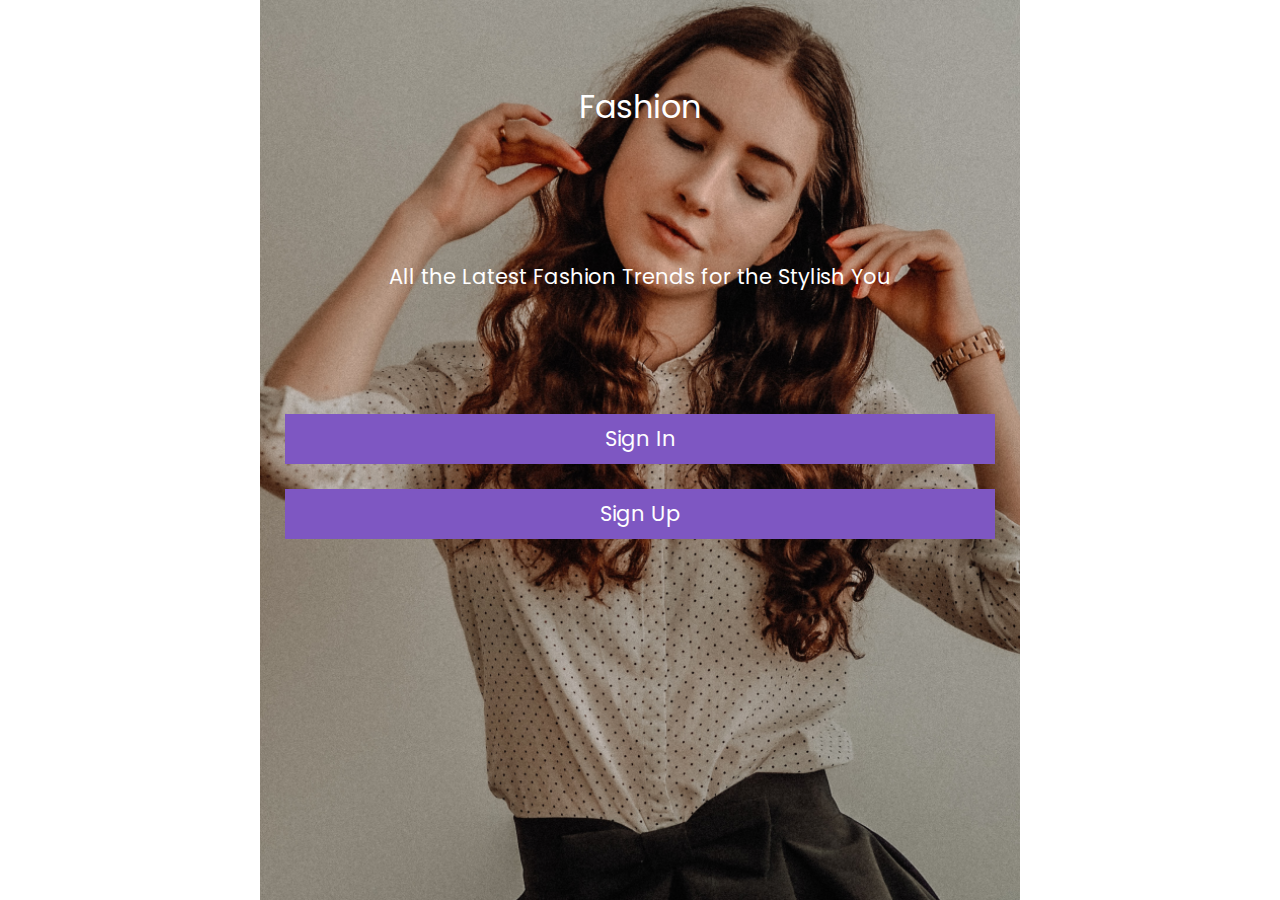
<file: index2.html>
<!DOCTYPE html>
<html lang="en">

<head>
    <meta charset="UTF-8">
    <meta name="viewport" content="width=device-width, initial-scale=1.0">
    <title>Fasion App</title>

    <link rel="stylesheet" href="css/style.css">

    <link rel="stylesheet" href="https://cdnjs.cloudflare.com/ajax/libs/font-awesome/5.9.0/css/all.min.css" />

</head>

<body>
    <div class="welcome">
        <div class="container">
            <h1 class="text-center">Fashion</h1>
            <p class="text-center">All the Latest Fashion Trends for the Stylish You </p>
            <div class="sign_links">
                <a href="signIn.html" class="btn">Sign In</a>
                <a href="signUp.html" class="btn">Sign Up</a>
            </div>
        </div>
    </div>
    

</body>

</html>
</file>
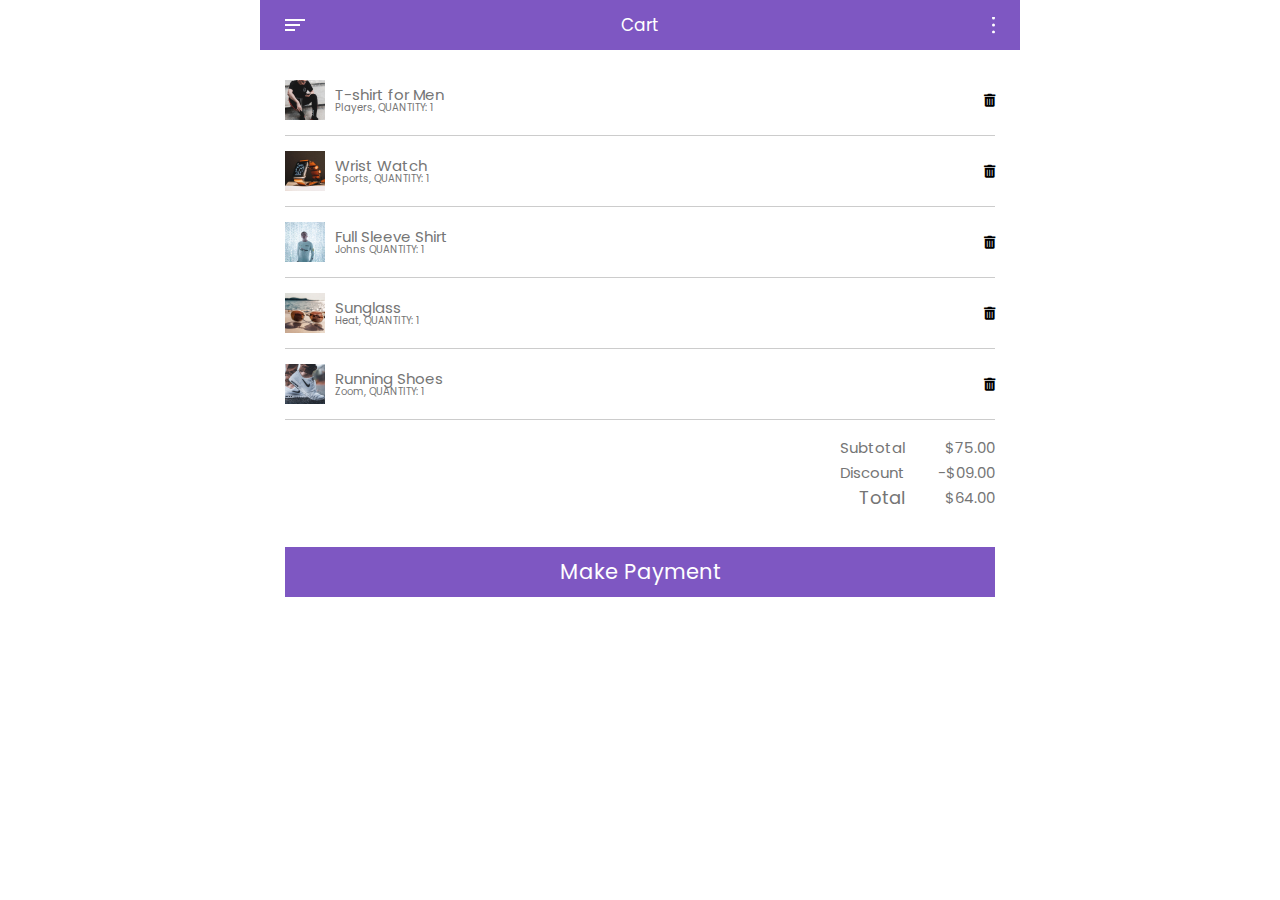
<file: ShoppingCart.html>
<!DOCTYPE html>
<html lang="en">
<head>
    <meta charset="UTF-8">
    <meta name="viewport" content="width=device-width, initial-scale=1.0">
    <title>Document</title>

    <link rel="stylesheet" href="https://cdnjs.cloudflare.com/ajax/libs/font-awesome/5.9.0/css/all.min.css" />


    <link rel="stylesheet" href="css/style.css">
</head>
<body>
    <div class="shopping_cart">
        <header>
            <img src="images/menu_Icon_left.svg" alt="menu_Icon_left" class="menu_Icon_left">
            <h2>Cart</h2>
            <img src="images/menu_Icon_right.svg" alt="menu_Icon_right" class="menu_Icon_right">
        </header>
        <main>
            <ul class="cart_list">
                <li>
                    <img src="images/cart_thumb_01.jpg" alt="T-shirt for Men">
                    <div class="cart_list_info">
                        <h3>T-shirt for Men</h3>
                        <p>Players, QUANTITY: 1</p>
                    </div>
                    <span class="del_icon">
                        <i class="fas fa-trash-alt"></i>
                    </span>
                </li>
                <li>
                    <img src="images/cart_thumb_02.jpg" alt="Wrist Watch">
                    <div class="cart_list_info">
                        <h3>Wrist Watch</h3>
                        <p>Sports, QUANTITY: 1</p>
                    </div>
                    <span class="del_icon">
                        <i class="fas fa-trash-alt"></i>
                    </span>
                </li>
                <li>
                    <img src="images/cart_thumb_03.jpg" alt="Full Sleeve Shirt">
                    <div class="cart_list_info">
                        <h3>Full Sleeve Shirt</h3>
                        <p>Johns QUANTITY: 1</p>
                    </div>
                    <span class="del_icon">
                        <i class="fas fa-trash-alt"></i>
                    </span>
                </li>
                <li>
                    <img src="images/cart_thumb_04.jpg" alt="Sunglass">
                    <div class="cart_list_info">
                        <h3>Sunglass</h3>
                        <p>Heat, QUANTITY: 1</p>
                    </div>
                    <span class="del_icon">
                        <i class="fas fa-trash-alt"></i>
                    </span>
                </li>
                <li>
                    <img src="images/cart_thumb_05.jpg" alt="Running Shoes">
                    <div class="cart_list_info">
                        <h3>Running Shoes</h3>
                        <p>Zoom, QUANTITY: 1</p>
                    </div>
                    <span class="del_icon">
                        <i class="fas fa-trash-alt"></i>
                    </span>
                </li>
            </ul>
            <ul class="cart_price">
                <li>
                    <h5>Subtotal</h5>
                    <p>$75.00</p>
                </li>
                <li>
                    <h5>Discount</h5>
                    <p>-$09.00</p>
                </li>
                <li>
                    <h5>Total</h5>
                    <p>$64.00</p>
                </li>
            </ul>

            <p class="payment">
                <a href="#" class="btn">Make Payment</a>
            </p>
        </main>
    </div>
</body>
</html>
</file>
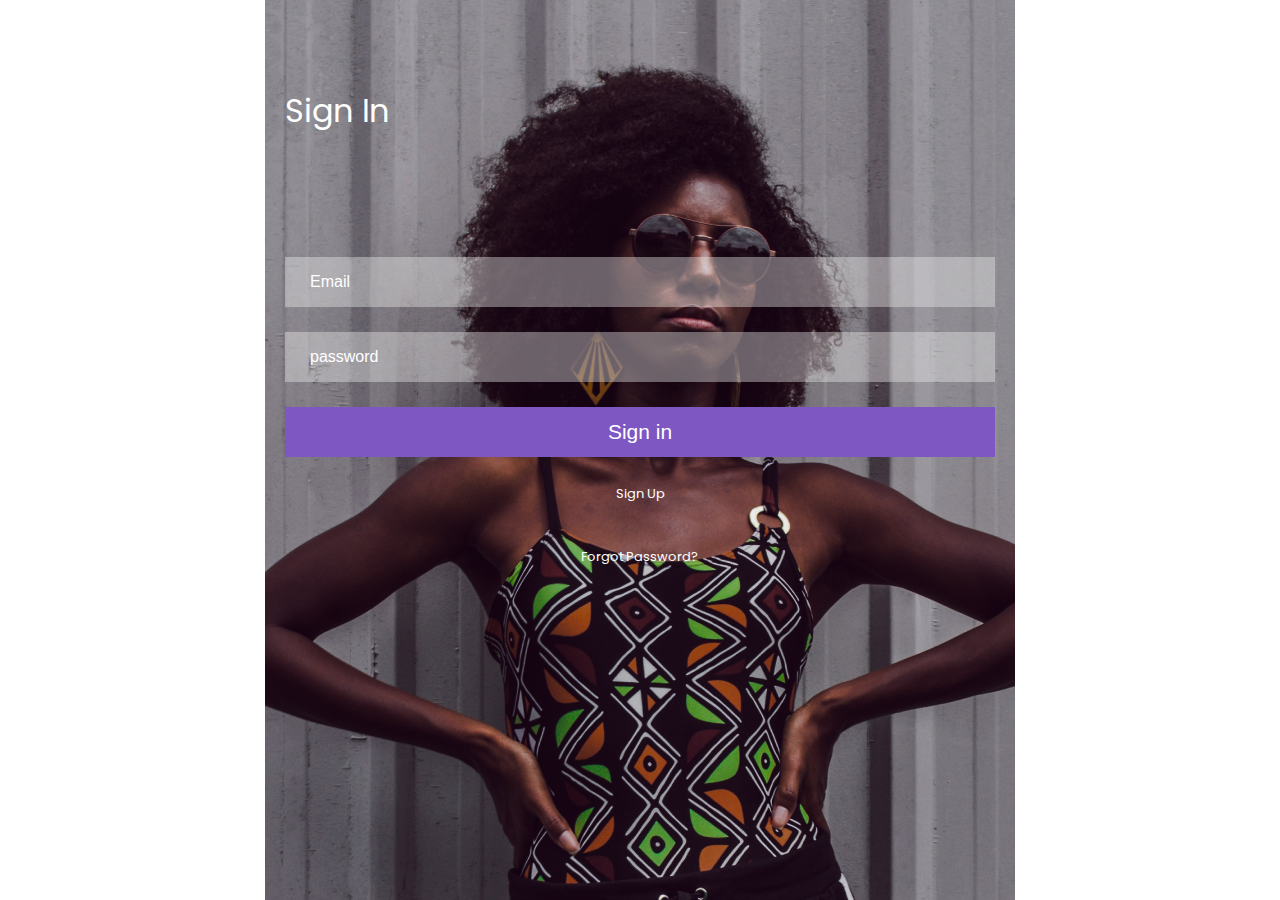
<file: signIn.html>
<!DOCTYPE html>
<html lang="en">
<head>
    <meta charset="UTF-8">
    <meta name="viewport" content="width=device-width, initial-scale=1.0">
    <title>Document</title>
    <link rel="stylesheet" href="css/style.css">
</head>
<body>
    <div class="sign_In">
        <div class="container">
            <h2 class="main-tt text-left">Sign In</h2>

            <form action="#">
                <p>
                   <label for="user_email">Email</label> 
                   <input type="email" id="user_email" placeholder="Email">
                </p>
                <p>
                    <label for="user_pw">Password</label>
                    <input type="password" id="user_pw" placeholder="password">
                </p>

                <p>
                    <input type="submit" value="Sign in" class="btn">
                </p>
            </form>

            <p class="signin_links">
                <a href="#">Sign Up</a>
                <a href="#">Forgot Password?</a>
            </p>
        </div>
    </div>
</body>
</html>
</file>
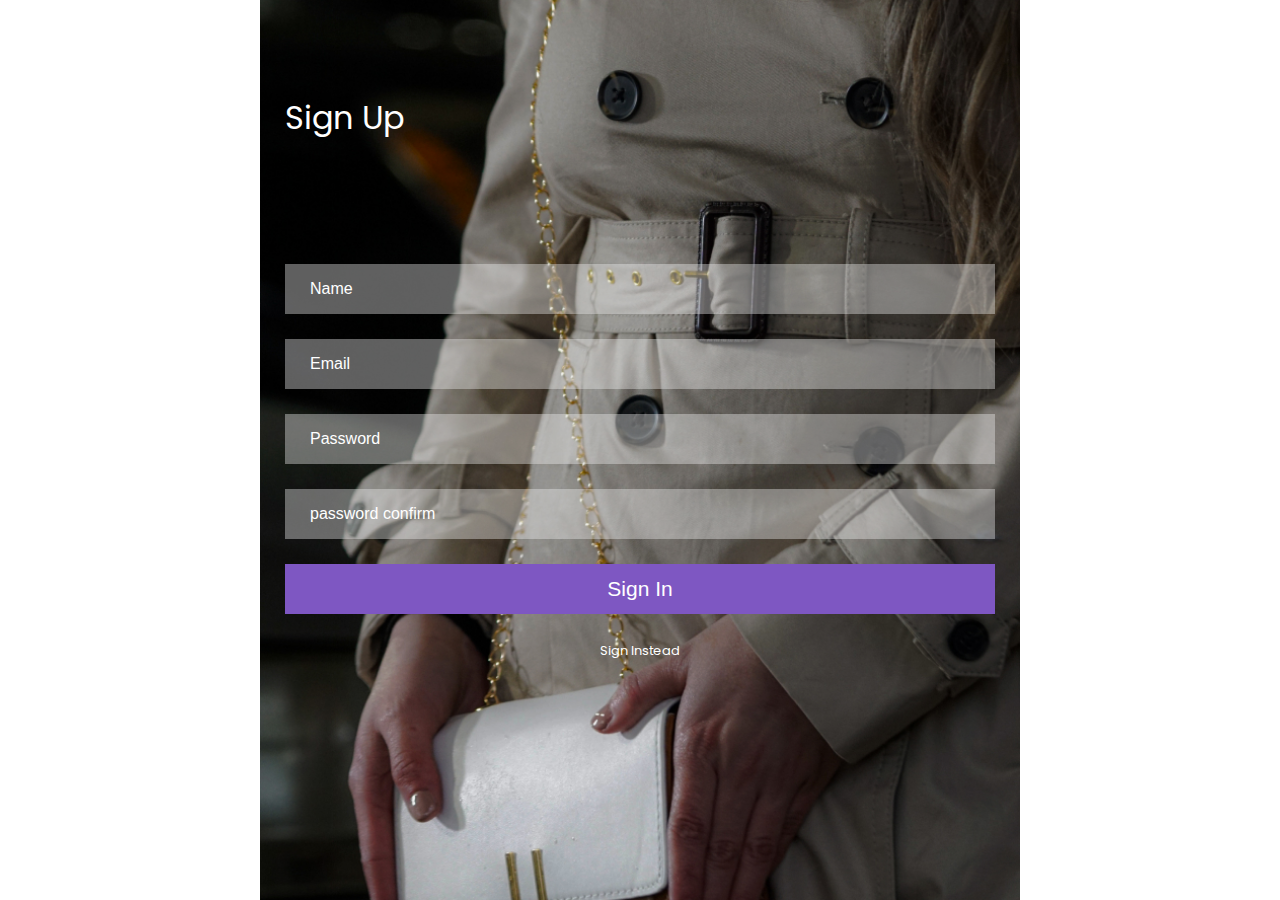
<file: signUp.html>
<!DOCTYPE html>
<html lang="en">
<head>
    <meta charset="UTF-8">
    <meta name="viewport" content="width=device-width, initial-scale=1.0">
    <link rel="stylesheet" href="css/style.css">
    <title>sign Up</title>
</head>
<body>
 <div class="sign_up">
    <div class="container">
        <h2 class="main-tt text-left">Sign Up</h2>

        <form action="#" method="POST">
            <p>
                <label for="user_name">Name</label>
                <input type="text" id="user_name" placeholder="Name" name="name">
            </p>
            <P>
                <label for="user_email">Email</label>
                <input type="email" id="user_email" placeholder="Email" name="email">
            </P>
            <p>
                <label for="user_pw">password</label>
                <input type="password" id="user_pw" placeholder="Password" name="pw">
            </p>
            <p>
                <label for="user_pwcf">password confirm</label>
                <input type="password" id="user_pwcf" placeholder="password confirm" name="pwcf">
            </p>
            <p>
                <input type="submit" value="Sign In" class="btn">
            </p>
        </form>
        <p class="signin_links">
            <a href="signIn.html">Sign Instead</a>
        </p>
    </div>
 </div>   
</body>
</html>
</file>
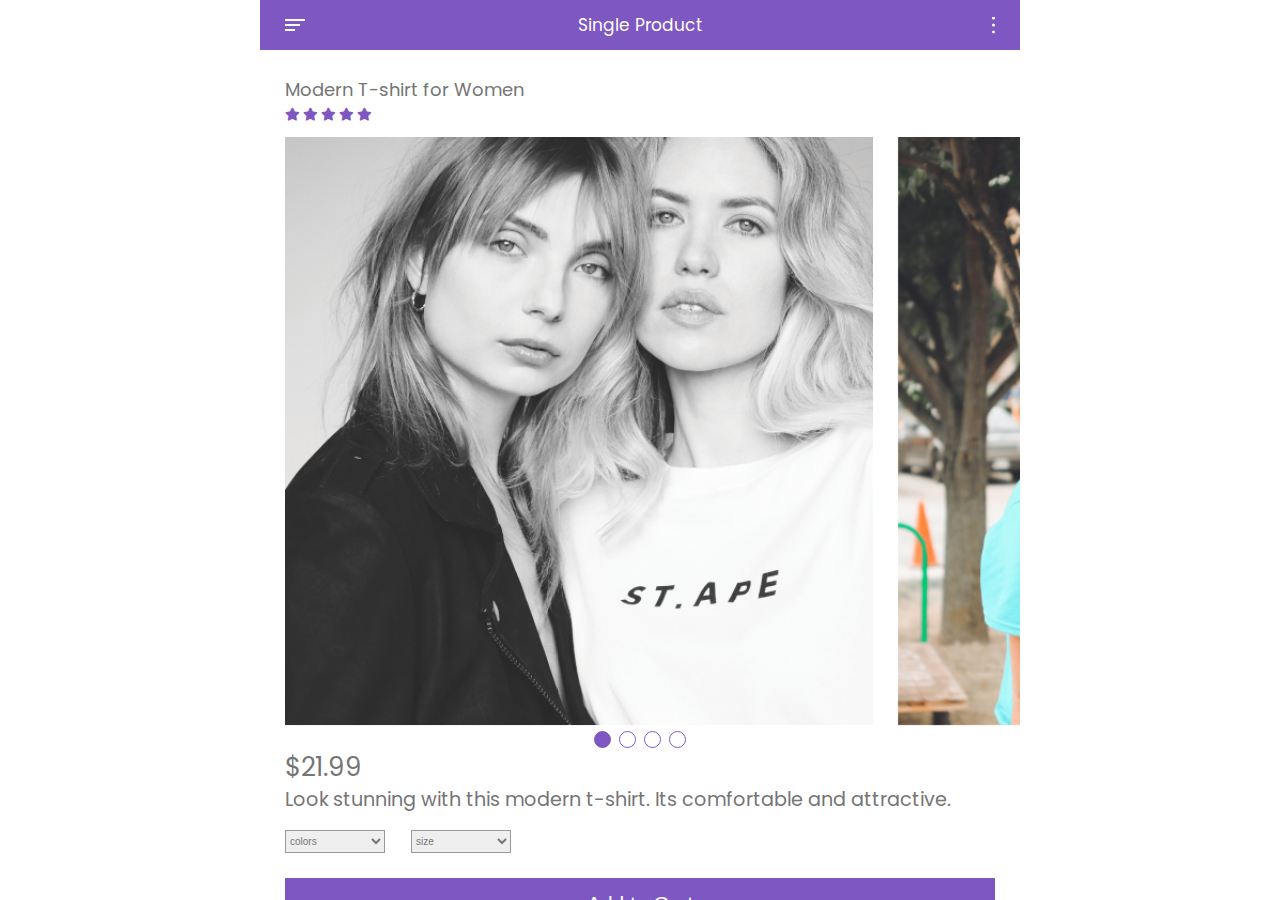
<file: Single_Product.html>
<!DOCTYPE html>
<html lang="en">

<head>
    <meta charset="UTF-8">
    <meta name="viewport" content="width=device-width, initial-scale=1.0">
    <title>Document</title>
    <link rel="stylesheet" href="https://cdn.jsdelivr.net/npm/swiper@11/swiper-bundle.min.css" />
    <link rel="stylesheet" href="css/style.css">

    <link rel="stylesheet" href="https://cdnjs.cloudflare.com/ajax/libs/font-awesome/5.9.0/css/all.min.css" />
</head>

<body>
    <div class="singleProduct">

        <header>
            <img src="images/menu_Icon_left.svg" alt="menu_Icon_left" class="menu_Icon_left">
            <h2>Single Product</h2>
            <img src="images/menu_Icon_right.svg" alt="menu_Icon_right" class="menu_Icon_right">
        </header>
        <main>
            <h2>Modern T-shirt for Women</h2>
            <div class="rate">
                <i class="fas fa-star"></i>
                <i class="fas fa-star"></i>
                <i class="fas fa-star"></i>
                <i class="fas fa-star"></i>
                <i class="fas fa-star"></i>
            </div>


            <div>
                <div class="single_product">
                    <div class="swiper-wrapper">
                        <div class="swiper-slide">
                            <img src="images/product_detail_01.jpg" alt="">
                        </div>
                        <div class="swiper-slide">
                            <img src="images/product_detail_02.jpg" alt="">
                        </div>
                        <div class="swiper-slide">
                            <img src="images/product_detail_01.jpg" alt="">
                        </div>
                        <div class="swiper-slide">
                            <img src="images/product_detail_02.jpg" alt="">
                        </div>
                    </div>

                    <div class="swiper-pagination"></div>

                </div>
            </div>

            <div class="details_info">
                <h3>$21.99</h3>
                <p>Look stunning with this modern t-shirt. Its comfortable and attractive.</p>
                <form action="#">
                    <label for="color">colors</label>
                    <select name="color" id="color">
                        <option value="">colors</option>
                        <option value="blue">blue</option>
                        <option value="red">red</option>
                        <option value="silver">silver</option>
                    </select>

                    <label for="size">size</label>
                    <select name="size" id="size">
                        <option value="">size</option>
                        <option value="XL">XL</option>
                        <option value="L">L</option>
                        <option value="M">M</option>
                        <option value="S">S</option>
                        <option value="XS">XS</option>
                    </select>
                    <input type="submit" value="Add to Cart" class="btn">
                </form>
            </div>
        </main>
    </div>




    <script src="https://cdn.jsdelivr.net/npm/swiper@11/swiper-bundle.min.js"></script>
    <script>
        const swiper = new Swiper('.single_product', {
            loop: true,
            slidesPerView: 1.2,
            spaceBetween: 25,

            // If we need pagination
            pagination: {
                el: '.swiper-pagination',
                clickable: true
            },


        });
    </script>

</body>

</html>
</file>
<file: css/style.css>
@charset "UTF-8";
@import url(reset.css);
@import url(common.css);
@import url('https://fonts.googleapis.com/css2?family=Poppins:wght@300;400;500;600;700&display=swap');



header{
    position: relative;
    background-color: #7E57C2; height: 50px;}
header h2{ text-align: center; color: #fff; 
    font-size: 17px;line-height: 50px;}
header img{position: absolute; top: 50%; 
    transform: translateY(-50%);}
header .menu_Icon_left{left:25px;}
header .menu_Icon_right{right:25px;}



/* --------------- welcome --------------- */
.welcome{
    height: 100vh;
    background: url(../images/welcome_bg.png) no-repeat center;
    background-size: cover;
    padding-top: 81px;
    box-sizing: border-box;
}
.welcome h1{color:#fff;
    font-size: 32px;
    line-height: 52px;
    margin-bottom: 127px;
}
.welcome p{
    font-size: 21px; line-height: 34px;
    color: #fff;
    margin-bottom: 120px;
}
.sign_links a:first-child{
    margin-bottom: 25px;
}
/* --------------- Sign In --------------- */

.sign_In{height: 100vh;
background: url(../images/sign_in_bg.jpg) no-repeat center;
padding-top: 85px;
box-sizing: border-box;

}

.sign_In form{}


/* [attr]   ==> 'attr'속성이 포함된 요소를 선택
[attr="val"]  ==> 'attr'속성의 값이 정확하게 val과 일치하는 요소를 선택
[attr~='val'] ==> 'attr'속성의 값이 val이 포함되는 요소를 선택
[attr^='val'] ==> 'attr'속성의 값이 val로 시작하는 요소를 선택
[attr$='val'] ==> 'attr'속성의 값이 val로 끝나는 요소를 선택
[attr*='val'] ==> 'attr'속성의 값이 val이 포함되는 요소를 선택
[attr|='val'] ==> 'attr'속성의 값이 정확하게 val이거나 val-으로 시작되는 요소를 선택 */

[class^="sign"] .main-tt{color: #fff;
font-size: 32px; line-height: 52px;
margin-bottom: 120px;
}

[class^="sign"] form label{display: none;}
[class^="sign"] form input{
    width: 100%; height: 50px;
    line-height: 50px; border: none;
    background-color: rgba(238,238,238,0.4);
    padding: 0 25px; box-sizing: border-box;
    color: #fff; font-size: 16px;
}

[class^="sign"] form input::placeholder{
    color: #fff;
}


/* [class^="sign"] form input[type=password]{margin-top: 25px; margin-bottom: 25px;} */
[class^="sign"] form p:not(:last-child){/* p태그중 막내가 아닌것을 호출 */
margin-bottom: 25px;
}

[class^="sign"] .signin_links{
    margin-top: 30px;

}
[class^="sign"] .signin_links a{
    display: block;
    text-align: center;
    color: #fff;
    font-size: 13px;
    line-height: 13px;
}
[class^="sign"] .signin_links a:first-child{
margin-bottom: 50px;
}

/* --------------- Sign Up --------------- */
.sign_up{
    height: 100vh;
    background: url(../images/sign_up_bg.jpg) no-repeat center;
    background-size: cover;
    padding-top: 92px;
    box-sizing: border-box;
}
.sign_up form{margin-top: 60px;}
/* --------------- Shop_Categories --------------- */
.shopCategories{height: 100vh; }
.shop_Categories {position: relative;}
.shop_Categories .slick-slide{ height: 30vw;
min-height: 200px;
max-height: 400px;
}
.shop_Categories img{width: 100%; min-width:375px ;}
.shop_Categories .slick-dots{
    position: absolute;
    left: 0;right: 0; bottom:15px;
    text-align: center;
    z-index:2;
}
.shop_Categories .slick-dots li{
    display: inline-block;
    width: 13px;
    height: 13px;
    border:3px solid #7E57C2;
    box-sizing:border-box;
    border-radius:50%;
    text-indent: -9999em;
    transition: 0.35s all;
    margin:0 5px;
    background:none !important;
    opacity:1;
}

.shop_Categories .slick-dots li.slick-active{
    background: #7E57C2 !important;
}

/* --------------- shop --------------- */

.Top_Product{ position: relative; 
    padding: 30px 25px 0 0;}
.Top_Product img{width: 100%;}


.Top_Product .info{background-color: #fff;
    position: absolute;
    left: 50px; right: 0; bottom: -37px;
    padding: 10px 30px 10px 20px;
    box-shadow: 0 0 4px rgba(0,0,0,.25);
}
.Top_Product .info h2{font-size: 18px; line-height:29px;
margin-bottom: 5px;
}
.Top_Product .info .desc{
}
.Top_Product .info .desc .price{
    color: #7e57c2;
}
.Top_Product .info .desc .rate,
.rate{position: absolute; right: 30px;
bottom: 10px; color: #7e57c2;
}
.Top_Product .info .desc .rate i{}


.shop_product{
    padding: 67px 0 0 25px;
    overflow: hidden;
}
.shop_product .product_list{}
.shop_product .product_list .slide{
    padding-right: 25px;
    
   
}

.shop_product .product_list .slick-track{padding-left: 17px;}
.shop_product .product_list .slide img{width: 100%;
   
}
.shop_product .product_list .slide h3{
    margin-bottom: 5px;
    font-size: 15px;
    line-height: 25px;
}
.shop_product .product_list .slide h4{
    font-size: 13px;
    line-height: 21px;
    color: #7e57c2;
}


/* --------------- Single Product --------------- */

.singleProduct{height: 100vh; 
    box-sizing: border-box;}

.singleProduct  main{padding-top: 25px; 
    position: relative;
    padding-left: 25px;
    padding-right: 25px;
}
.singleProduct  main h2{font-size: 18px; color: #757575;
    padding-bottom: 33px; line-height: 29px;}
.singleProduct  main .rate{left:25px; top: 54px; bottom: auto;}



.single_product{position: relative;}
.single_product img{width: 100%;}

.single_product .swiper-pagination{bottom: -23px;}
.single_product .swiper-pagination .swiper-pagination-bullet{width: 15px; height: 15px; 
border: none;    
border:1px solid #7E57C2; background: none;
opacity: 1;
}

.single_product .swiper-pagination .swiper-pagination-bullet-active{
    background-color: #7E57C2;
}

.single_product  .swiper-slide{height: 80vw;}
@media (min-width:760px){
    .single_product  .swiper-slide{height: auto;}
}

.singleProduct .details_info{margin-top: 23px;}
.singleProduct .details_info h3{
    font-size: 26px; line-height: 26px;
    color: #757575;
    margin-bottom: 10px;
}

.singleProduct .details_info p{
    line-height: 21px; font-size: 13px;
    color: #757575;
}
@media (min-width:760px){
    .singleProduct .details_info p{
        line-height: 1.6vw;
        font-size: 1.5vw;
    }
   
}

.singleProduct .details_info form label{
    display: none;
}
.singleProduct .details_info form{margin-top: 20px;}
.singleProduct .details_info form select{
    width: 100px;  height: 23px;
    font-size: 10px; line-height: 23px;
    border: 1px solid #999;
    color: #757575;
    margin-right: 23px;
    
}

.singleProduct .btn{margin-top: 25px;}

/* --------------- shopping_cart--------------- */
.shopping_cart main{
    padding: 30px 25px 0;
}
.shopping_cart main .cart_list{}
.shopping_cart main .cart_list li{display: flex;
    justify-content: space-between;
    align-items: center;
    padding-bottom: 15px;
    margin-bottom: 15px;
    border-bottom: 1px solid #ccc;

}
.shopping_cart main .cart_list li img{width: 40px; height: 40px;}
.shopping_cart main .cart_list li .cart_list_info{margin-left: 10px; flex: 1;}
.shopping_cart main .cart_list li .cart_list_info h3{font-size: 15px; line-height: 16px; color: #757575;}
.shopping_cart main .cart_list li .cart_list_info p{
    font-size: 10px; line-height: 10px; color: #757575;
}
.shopping_cart main .cart_list li .cart_list_info .del_icon{
    color: #757575; font-size: 10px;
}
.shopping_cart main .cart_list li .cart_list_info .del_icon i{}

.shopping_cart main .cart_price{}
.shopping_cart main .cart_price li{
    display: flex; justify-content: flex-end;
    font-size: 15px; color: #757575;
    line-height: 25px;
}
.shopping_cart main .cart_price h5{}
.shopping_cart main .cart_price p{width: 60px; 
text-align: right; margin-left: 30px;
}

.shopping_cart main .cart_price li:last-child h5{
    font-size: 18px;
}

.shopping_cart main .payment{margin-top: 37px;}
.shopping_cart main .payment .btn{}
</file>
